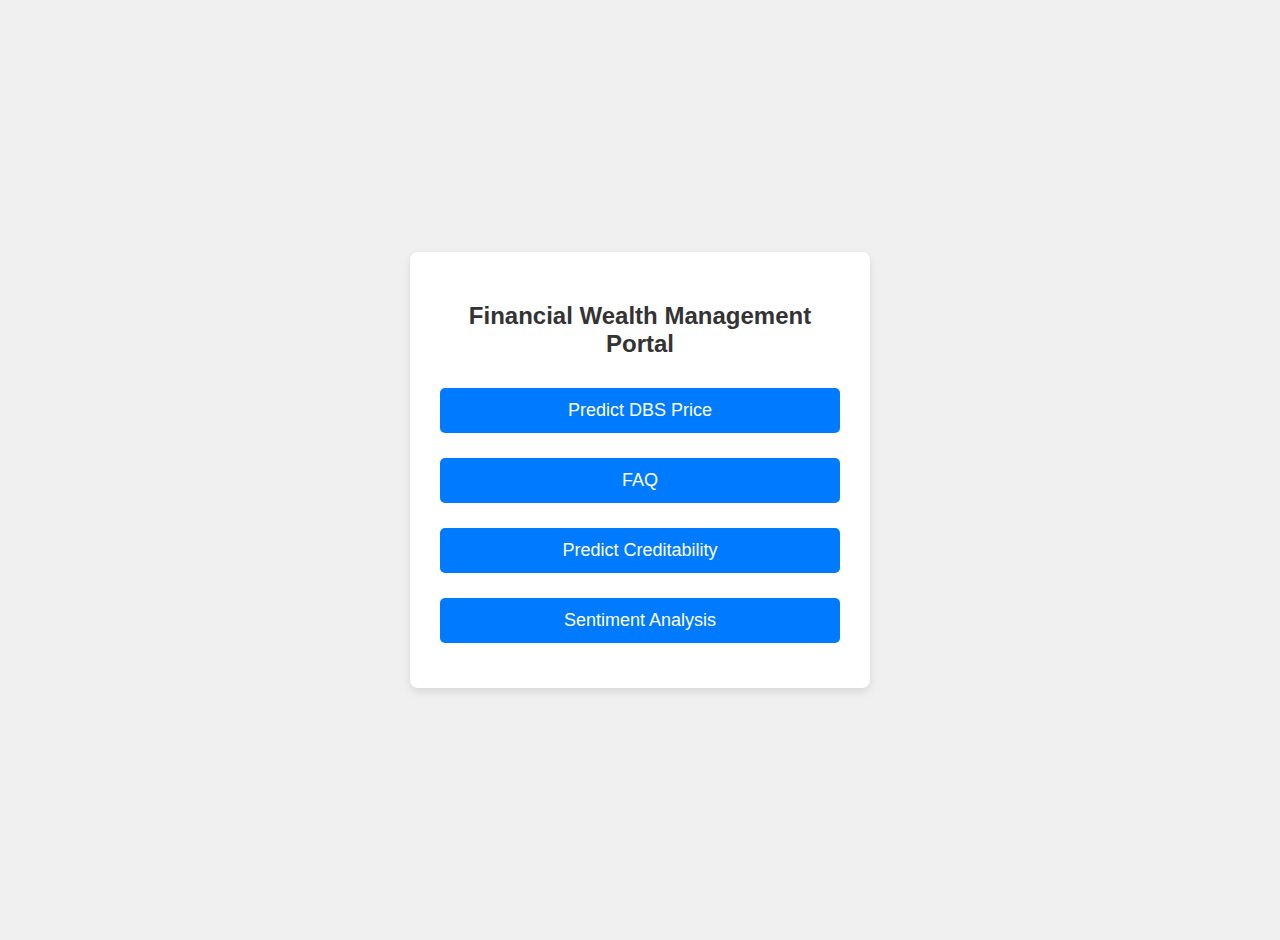
<file: templates/index.html>
<html>
    <head> 
        <meta name="viewport" content="width=device-width,initial-scale=1.0">
        <link rel="stylesheet" href="../static/styles.css">
    </head>
    <body>
        <div class = "container"> 
            <h2>Financial Wealth Management Portal</h2>
            <form action="/prediction_DBS" method="POST">  
                <input type ="submit" value="Predict DBS Price"></input>
            </form>
            <form action="/faq" method="POST">  
                <input type ="submit" value="FAQ"></input>
            </form>
            <form action="/predict_creditability" method="POST">  
                <input type ="submit" value="Predict Creditability"></input>
            </form>
            <form action="/sentiment_analysis" method="POST">  
                <input type ="submit" value="Sentiment Analysis"></input>
            </form>
        </div>
    </body>
</html>
</file>
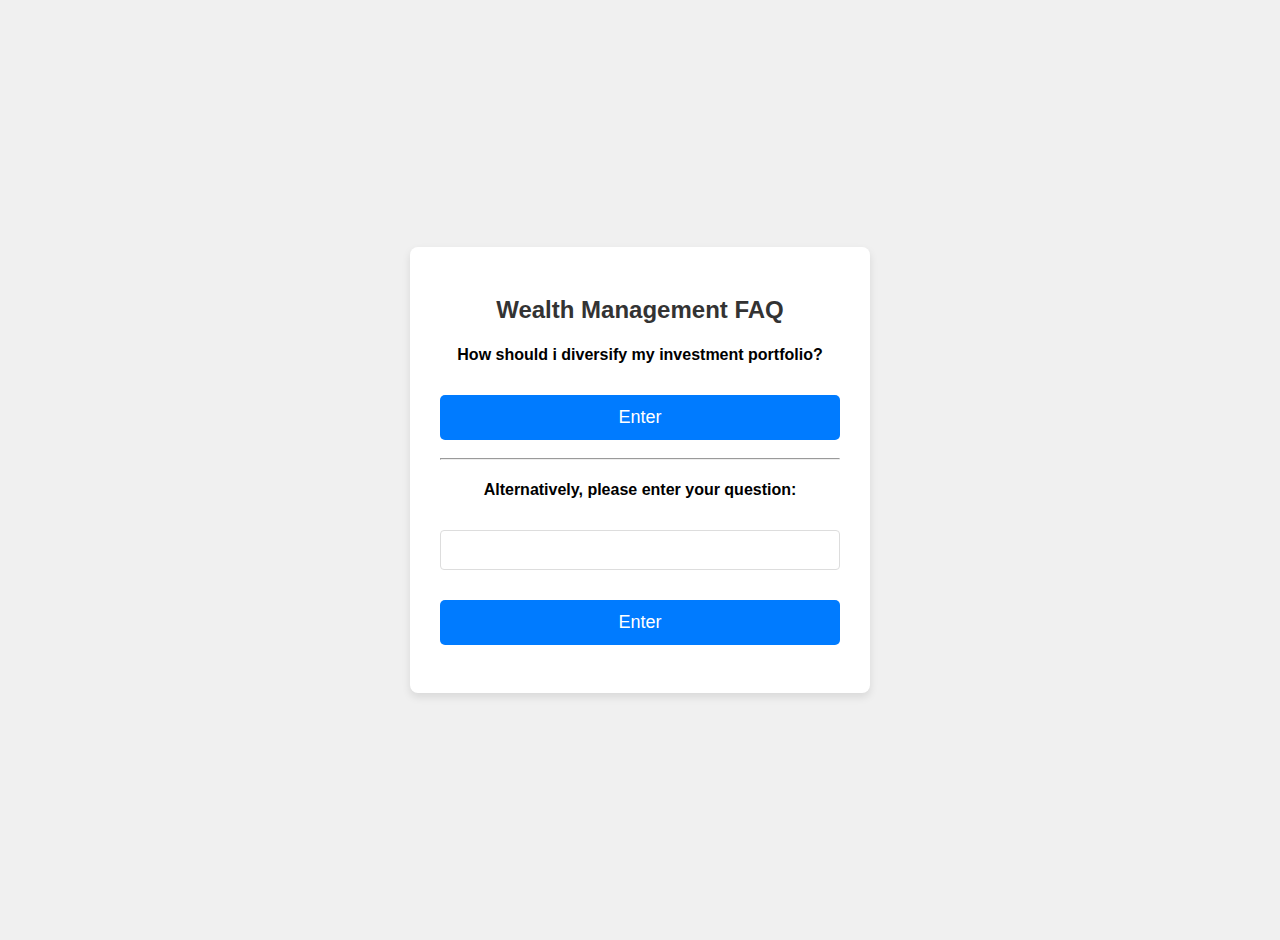
<file: templates/faq.html>
<html>
    <head> 
        <meta name="viewport" content="width=device-width,initial-scale=1.0">
        <link rel="stylesheet" href="../static/styles.css">
    </head>
    <body>
        <div class = "container"> 
            <h2>Wealth Management FAQ</h2> 
            <div>
                <form action="/q1" method="POST"> 
                    <h4>How should i diversify my investment portfolio?</h4>
                    <p><input type="submit" value="Enter"></p>
                </form> 
            </div>
            <hr>
            <div>
                <form action="/q2" method="POST"> 
                    <h4>Alternatively, please enter your question: </h4>
                    <p><input type="text" name="q"></p>
                    <p><input type="submit" value="Enter"></p>
                </form> 
            </div>
        </div>
    </body>
</html>
</file>
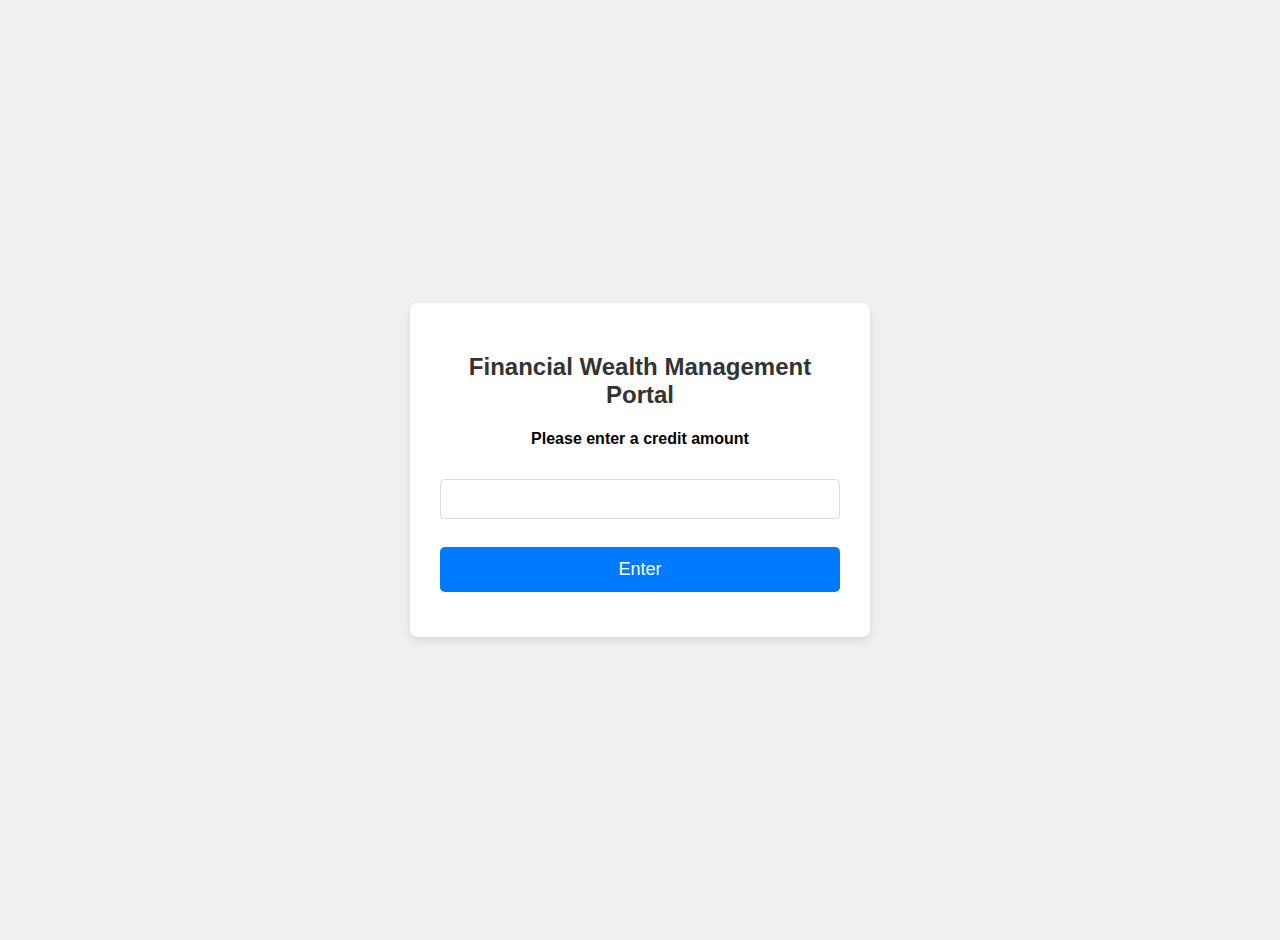
<file: templates/predict_creditability.html>
<html>
    <head> 
        <meta name="viewport" content="width=device-width,initial-scale=1.0">
        <link rel="stylesheet" href="../static/styles.css">
    </head>
    <body>
        <div class = "container"> 
            <h2>Financial Wealth Management Portal</h2>
        <form action="/predict_creditability_result" method="POST">  
            <h4>Please enter a credit amount </h4>
            <p><input type="number" step="0.01" name="q"></p>
            <input type ="submit" value="Enter"></input>
            </form> 
        </div>
    </body>
</html>
</file>
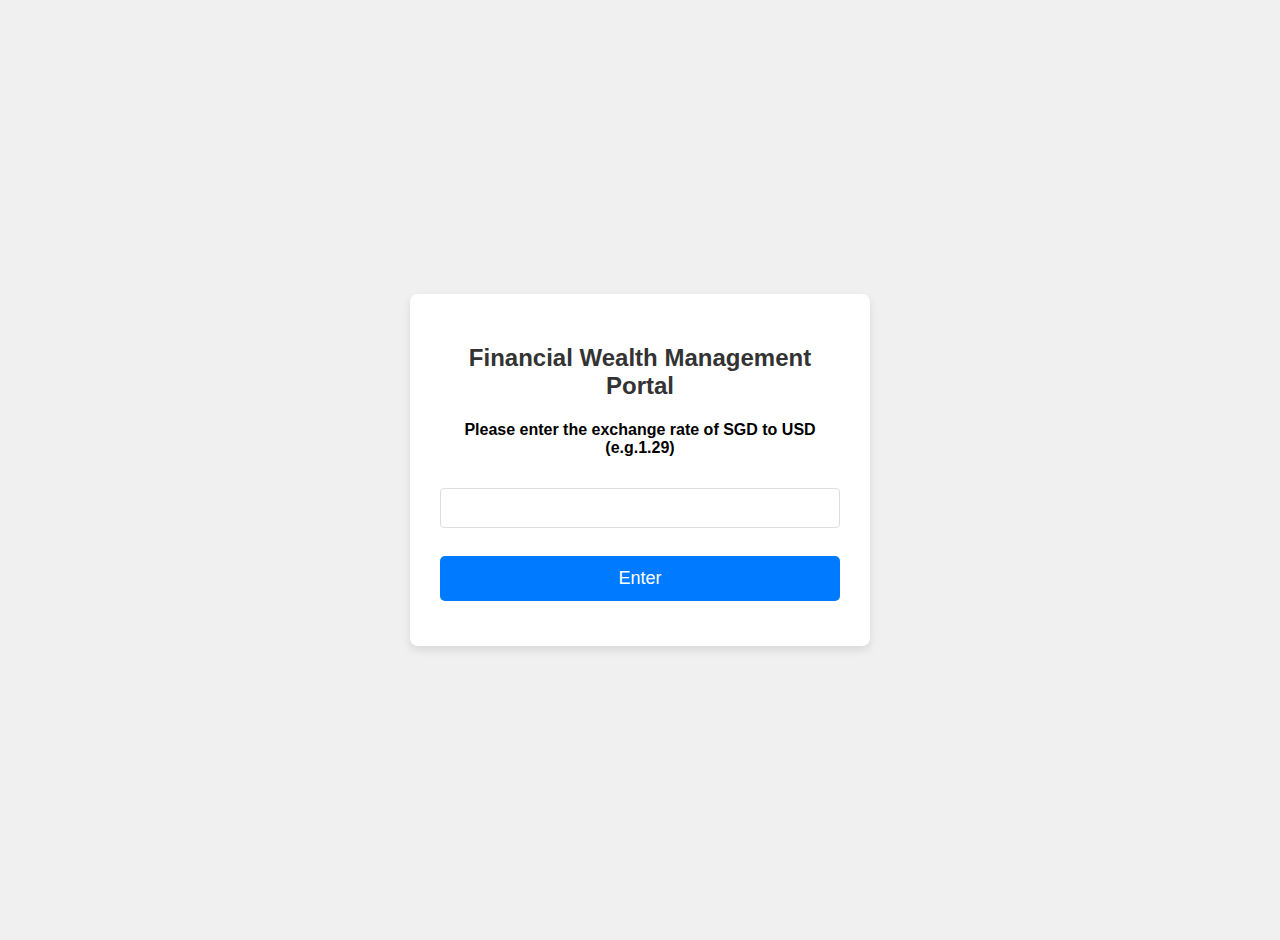
<file: templates/prediction_DBS.html>
<html>
    <head> 
        <meta name="viewport" content="width=device-width,initial-scale=1.0">
        <link rel="stylesheet" href="../static/styles.css">
    </head>
    <body>
        <div class = "container"> 
            <h2>Financial Wealth Management Portal</h2>
            <form action="/prediction_DBS_result" method="POST"> 
                <h4>Please enter the exchange rate of SGD to USD (e.g.1.29) </h4>
                <p><input type="number" step="0.01" name="q"></p>
                <input type ="submit" value="Enter"></input>
            </form> 
        </div>
    </body>
</html>
</file>
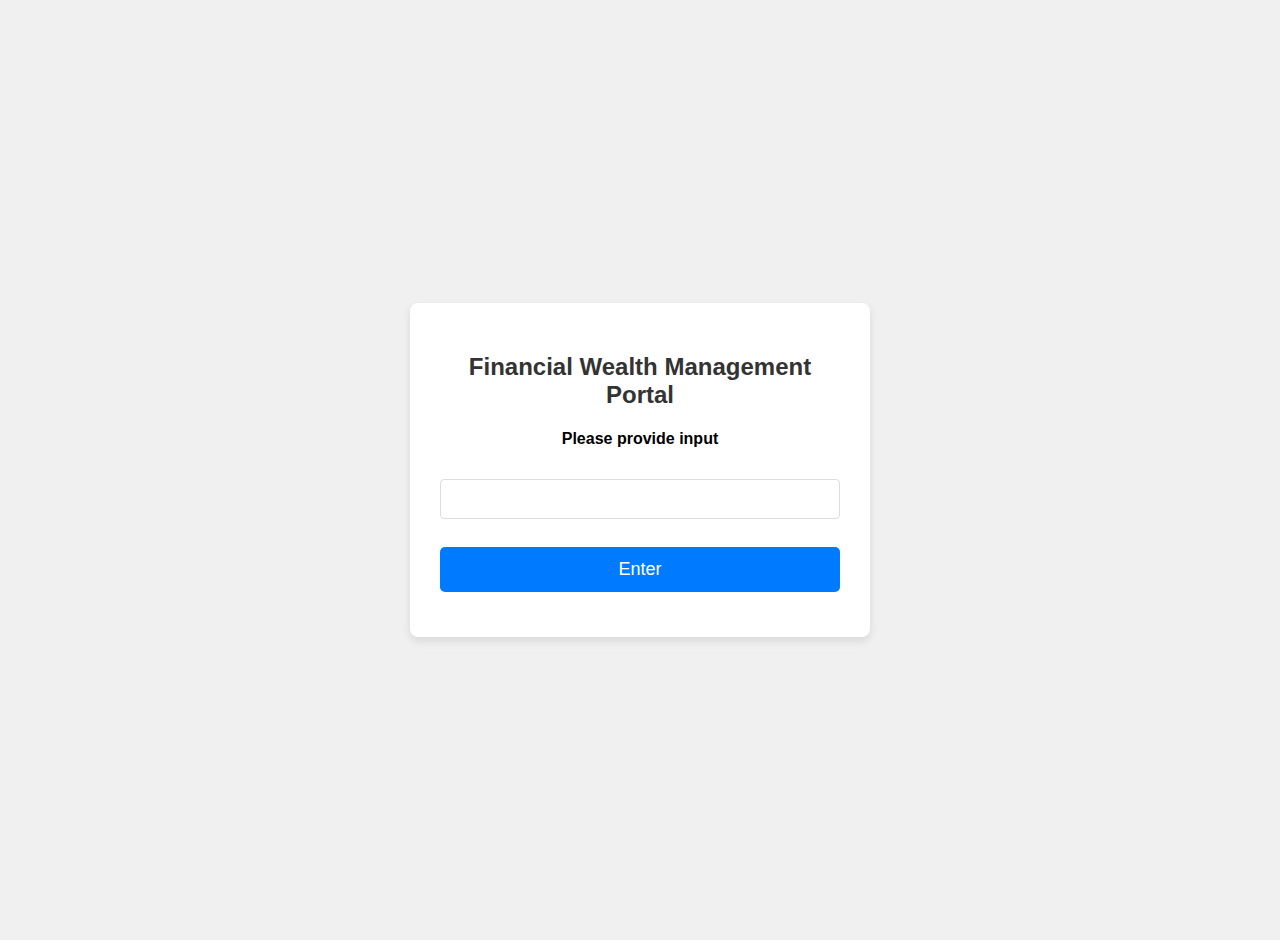
<file: templates/sentiment_analysis.html>
<html>
    <head> 
        <meta name="viewport" content="width=device-width,initial-scale=1.0">
        <link rel="stylesheet" href="../static/styles.css">
    </head>
    <body>
        <div class = "container"> 
            <h2>Financial Wealth Management Portal</h2>
        <form action="/sentiment_analysis_result" method="POST">  
            <h4>Please provide input </h4>
            <p><input type="text" name="q"></p>
            <input type ="submit" value="Enter"></input>
            </form> 
        </div>
    </body>
</html>
</file>
<file: static/styles.css>
body {
    font-family: 'Arial', sans-serif;
    background-color: #f0f0f0;
    margin: 0;
    padding: 20px;
    display: flex;
    justify-content: center;
    align-items: center;
    height: 100vh;
}

.container {
    background-color: #ffffff;
    padding: 30px;
    border-radius: 8px;
    box-shadow: 0 4px 8px rgba(0, 0, 0, 0.1);
    max-width: 400px;
    width: 100%;
    text-align: center;
}

h2 {
    font-size: 24px;
    margin-bottom: 20px;
    color: #333;
}

form {
    margin: 15px 0;
}

input[type="submit"] {
    background-color: #007bff;
    color: white;
    padding: 12px 24px;
    border: none;
    border-radius: 5px;
    font-size: 18px;
    cursor: pointer;
    transition: background-color 0.3s ease;
    width: 100%; 
}

input, button {
    width: 100%;
    padding: 10px;
    margin-top: 10px;
    border-radius: 4px;
    border: 1px solid #ddd;
    font-size: 16px;
}

button {
    background-color: #007bff;
    color: white;
    border: none;
    cursor: pointer;
}

button:hover {
    background-color: #0056b3;
}

p {
    margin-top: 20px;
    font-size: 18px;
    color: #007bff;
}

@media (max-width: 768px) {
    .container {
        padding: 20px;
    }

    h2 {
        font-size: 20px;
    }

    input, button {
        font-size: 14px;
    }

    p {
        font-size: 16px;
    }
}
</file>
